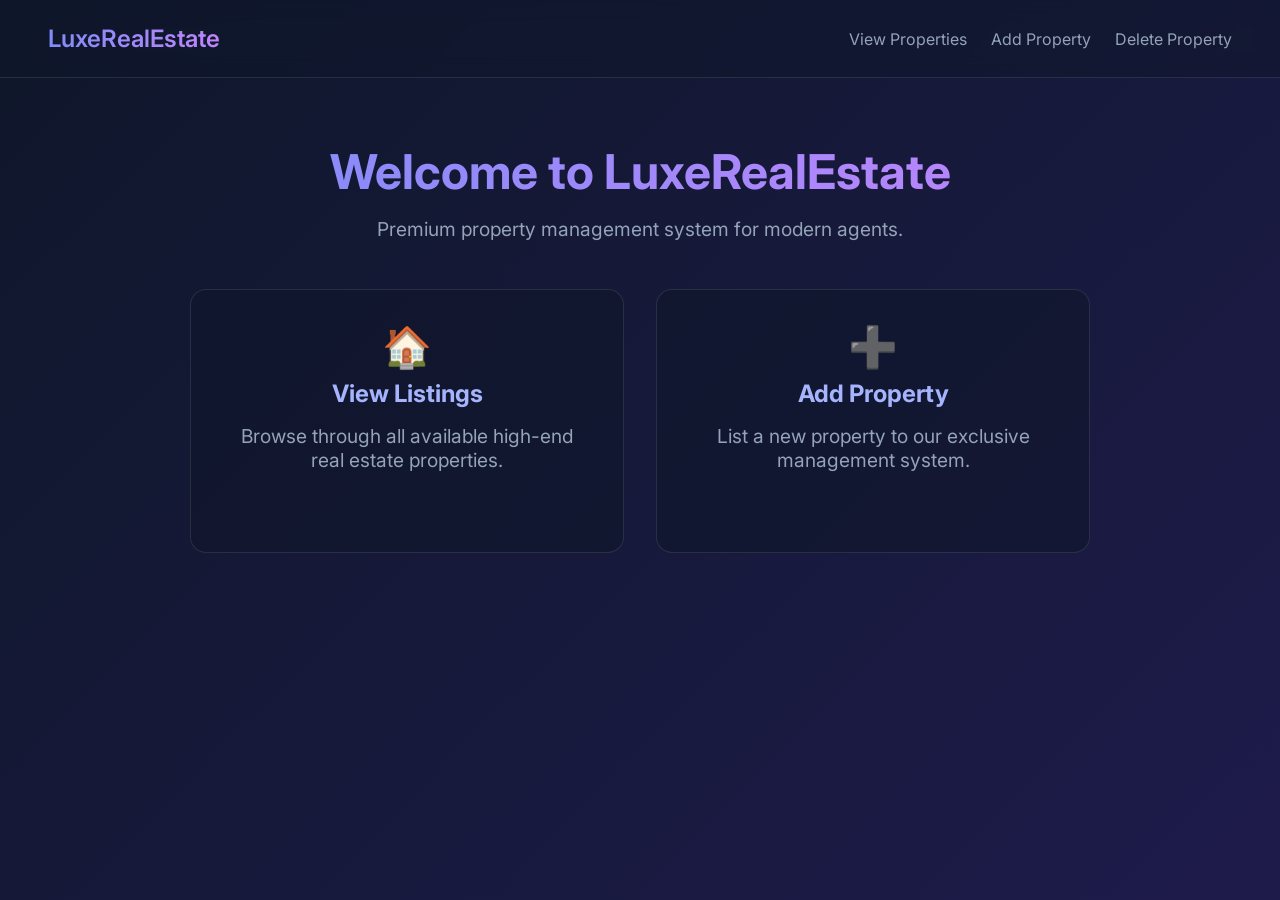
<file: PropertyApp/src/main/webapp/index.html>
<!DOCTYPE html>
<html lang="en">
<head>
    <meta charset="UTF-8">
    <meta name="viewport" content="width=device-width, initial-scale=1.0">
    <title>Home | LuxeRealEstate</title>
    <link rel="stylesheet" href="css/style.css">
    <style>
        .hero {
            text-align: center;
            padding: 4rem 2rem;
            animation: fadeIn 0.8s ease-out forwards;
        }
        .hero h1 {
            font-size: 3rem;
            margin-bottom: 1rem;
            background: linear-gradient(to right, #818cf8, #c084fc);
            -webkit-background-clip: text;
            -webkit-text-fill-color: transparent;
        }
        .hero p {
            color: var(--text-secondary);
            font-size: 1.2rem;
            margin-bottom: 3rem;
        }
        .action-cards {
            display: grid;
            grid-template-columns: repeat(auto-fit, minmax(250px, 1fr));
            gap: 2rem;
            max-width: 900px;
            margin: 0 auto;
        }
        .action-card {
            background: rgba(15, 23, 42, 0.6);
            border: 1px solid var(--border-color);
            border-radius: 16px;
            padding: 2rem;
            text-align: center;
            text-decoration: none;
            color: var(--text-primary);
            transition: all 0.3s ease;
        }
        .action-card:hover {
            transform: translateY(-10px);
            border-color: var(--accent-color);
            background: rgba(30, 41, 59, 0.8);
            box-shadow: 0 10px 20px rgba(0,0,0,0.4);
        }
        .action-card h3 {
            font-size: 1.5rem;
            margin-bottom: 1rem;
            color: #a5b4fc;
        }
    </style>
</head>
<body>
    <nav>
        <h1>LuxeRealEstate</h1>
        <div class="nav-links">
            <a href="viewProperties.html">View Properties</a>
            <a href="addProperty.html">Add Property</a>
            <a href="deleteProperty.html">Delete Property</a>
        </div>
    </nav>

    <div class="hero">
        <h1>Welcome to LuxeRealEstate</h1>
        <p>Premium property management system for modern agents.</p>

        <div class="action-cards">
            <a href="viewProperties.html" class="action-card">
                <h3 style="font-size: 2.5rem; margin-bottom: 0.5rem;">🏠</h3>
                <h3>View Listings</h3>
                <p>Browse through all available high-end real estate properties.</p>
            </a>
            <a href="addProperty.html" class="action-card">
                <h3 style="font-size: 2.5rem; margin-bottom: 0.5rem;">➕</h3>
                <h3>Add Property</h3>
                <p>List a new property to our exclusive management system.</p>
            </a>
        </div>
    </div>

    <script src="js/main.js"></script>
</body>
</html>
</file>
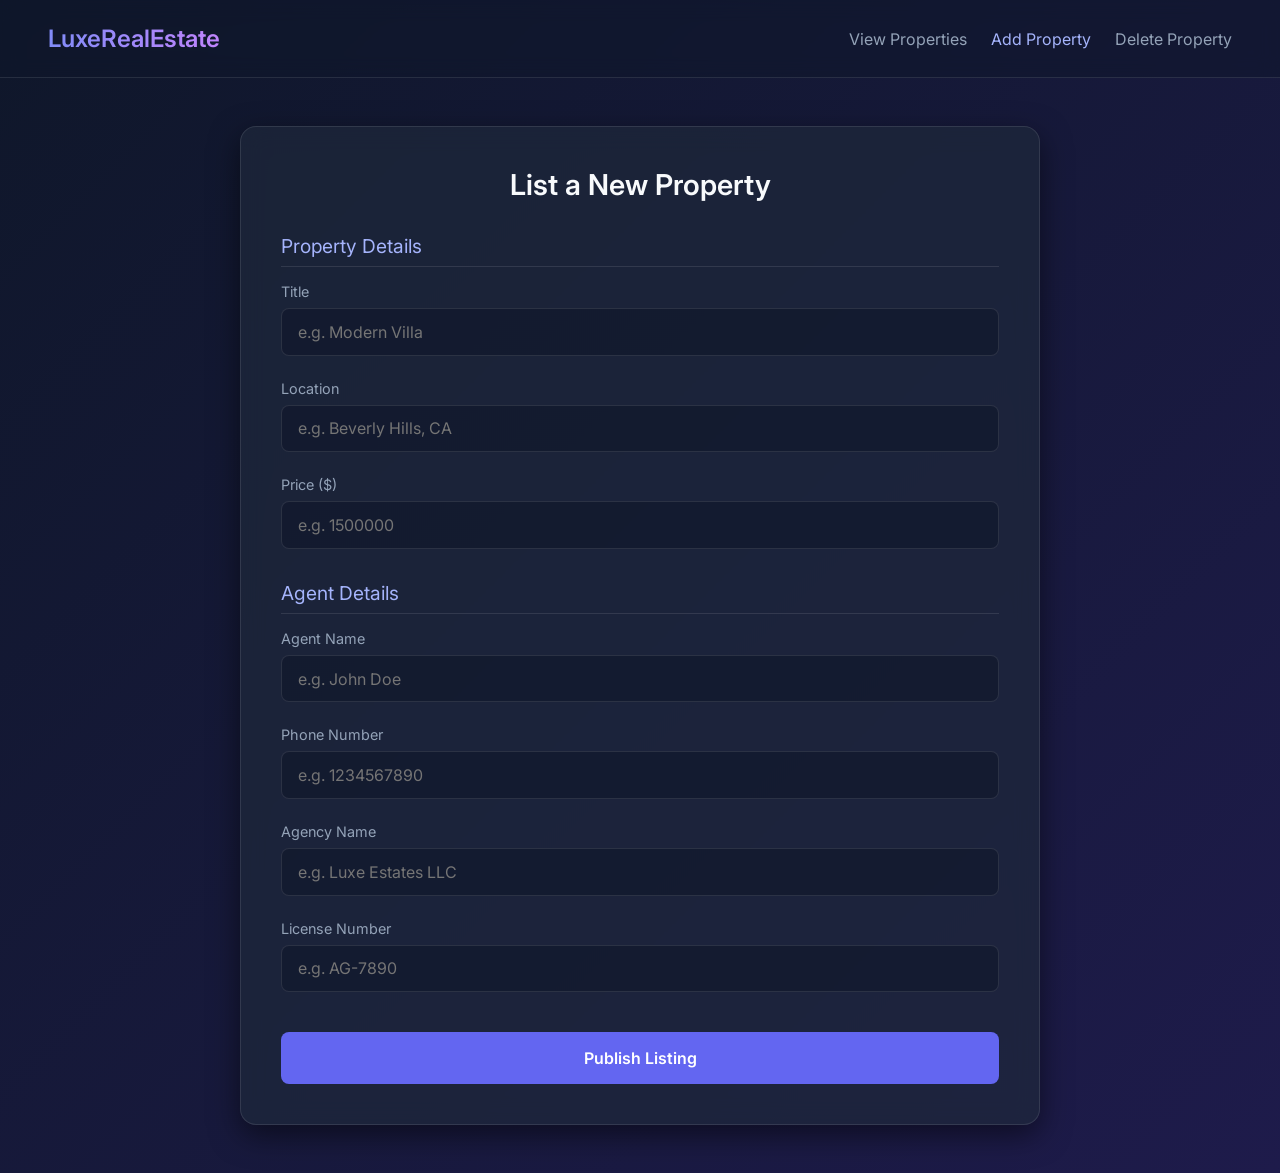
<file: PropertyApp/src/main/webapp/addProperty.html>
<!DOCTYPE html>
<html lang="en">
<head>
    <meta charset="UTF-8">
    <meta name="viewport" content="width=device-width, initial-scale=1.0">
    <title>Add Property | LuxeRealEstate</title>
    <link rel="stylesheet" href="css/style.css">
    <style>
        .section-title {
            margin-top: 2rem;
            margin-bottom: 1rem;
            font-size: 1.2rem;
            color: #a5b4fc;
            border-bottom: 1px solid var(--border-color);
            padding-bottom: 0.5rem;
        }
    </style>
</head>
<body>
    <nav>
        <h1>LuxeRealEstate</h1>
        <div class="nav-links">
            <a href="viewProperties.html">View Properties</a>
            <a href="addProperty.html" class="active">Add Property</a>
            <a href="deleteProperty.html">Delete Property</a>
        </div>
    </nav>

    <div class="container">
        <h2>List a New Property</h2>
        <form id="addForm" action="AddPropertyServlet" method="post">
            <div class="section-title">Property Details</div>
            <div class="form-group">
                <label for="title">Title</label>
                <input type="text" id="title" name="title" placeholder="e.g. Modern Villa" required>
            </div>
            <div class="form-group">
                <label for="location">Location</label>
                <input type="text" id="location" name="location" placeholder="e.g. Beverly Hills, CA" required>
            </div>
            <div class="form-group">
                <label for="price">Price ($)</label>
                <input type="number" step="0.01" min="0.01" id="price" name="price" placeholder="e.g. 1500000" required>
            </div>

            <div class="section-title">Agent Details</div>
            <div class="form-group">
                <label for="agentName">Agent Name</label>
                <input type="text" id="agentName" name="agentName" placeholder="e.g. John Doe" required>
            </div>
            <div class="form-group">
                <label for="phoneNumber">Phone Number</label>
                <input type="text" id="phoneNumber" name="phoneNumber" placeholder="e.g. 1234567890" pattern="\d{10}" title="Phone number must be exactly 10 digits" required>
            </div>
            <div class="form-group">
                <label for="agencyName">Agency Name</label>
                <input type="text" id="agencyName" name="agencyName" placeholder="e.g. Luxe Estates LLC" required>
            </div>
            <div class="form-group">
                <label for="licenseNumber">License Number</label>
                <input type="text" id="licenseNumber" name="licenseNumber" placeholder="e.g. AG-7890" required>
            </div>

            <button type="submit" style="margin-top: 1rem;">Publish Listing</button>
        </form>
    </div>

    <script src="js/main.js"></script>
</body>
</html>
</file>
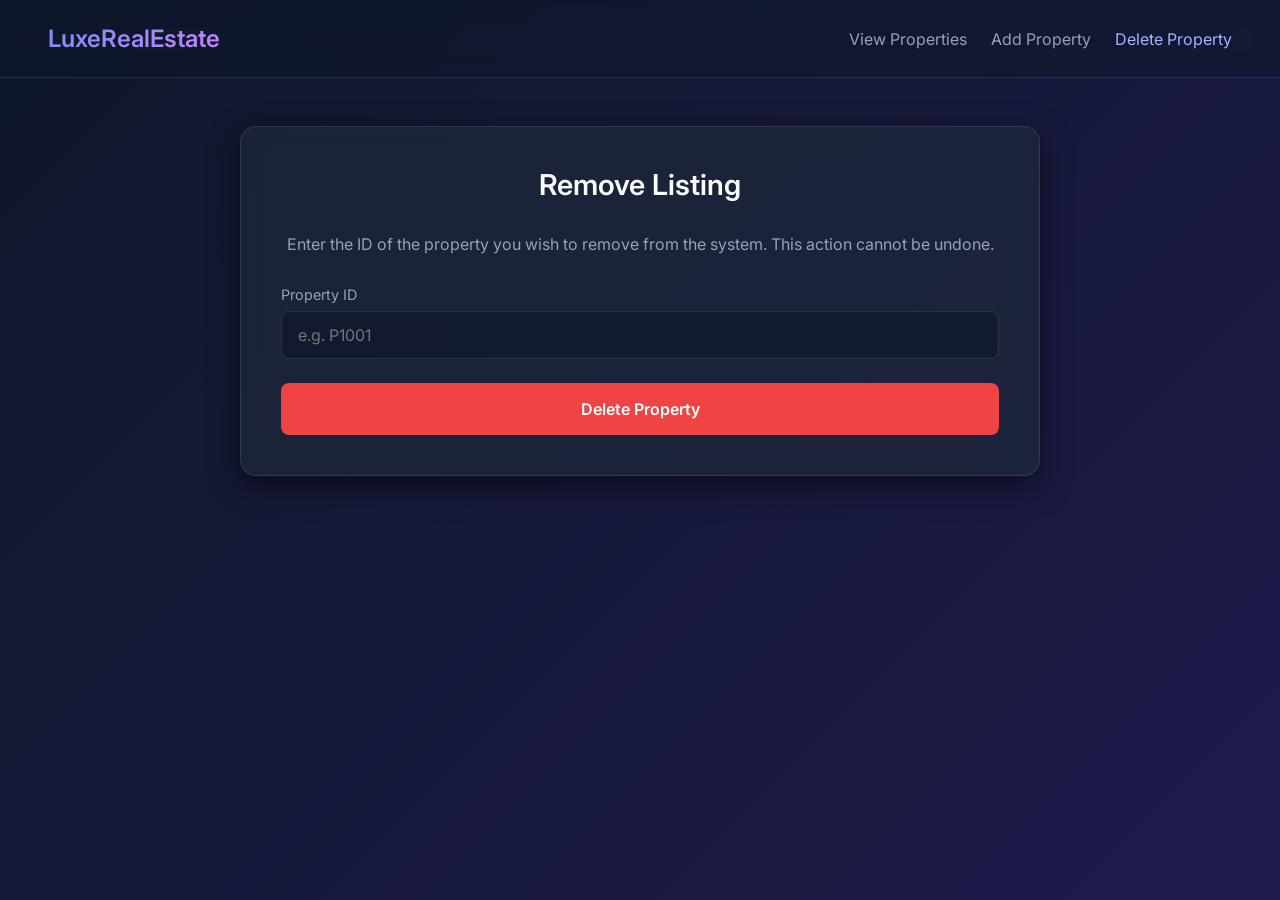
<file: PropertyApp/src/main/webapp/deleteProperty.html>
<!DOCTYPE html>
<html lang="en">
<head>
    <meta charset="UTF-8">
    <meta name="viewport" content="width=device-width, initial-scale=1.0">
    <title>Delete Property | LuxeRealEstate</title>
    <link rel="stylesheet" href="css/style.css">
</head>
<body>
    <nav>
        <h1>LuxeRealEstate</h1>
        <div class="nav-links">
            <a href="viewProperties.html">View Properties</a>
            <a href="addProperty.html">Add Property</a>
            <a href="deleteProperty.html" class="active">Delete Property</a>
        </div>
    </nav>

    <div class="container">
        <h2>Remove Listing</h2>
        <p style="text-align: center; color: var(--text-secondary); margin-bottom: 2rem;">
            Enter the ID of the property you wish to remove from the system. This action cannot be undone.
        </p>
        <form id="deleteForm" action="DeletePropertyServlet" method="post">
            <div class="form-group">
                <label for="prop-id">Property ID</label>
                <input type="text" id="prop-id" name="id" placeholder="e.g. P1001" required>
            </div>
            <button type="submit" class="danger">Delete Property</button>
        </form>
    </div>

    <script src="js/main.js"></script>
</body>
</html>
</file>
<file: PropertyApp/src/main/webapp/css/style.css>
@import url('https://fonts.googleapis.com/css2?family=Inter:wght@300;400;600&display=swap');

:root {
    --bg-color: #0f172a;
    --card-bg: rgba(30, 41, 59, 0.7);
    --text-primary: #f8fafc;
    --text-secondary: #94a3b8;
    --accent-color: #6366f1;
    --accent-hover: #4f46e5;
    --danger-color: #ef4444;
    --danger-hover: #dc2626;
    --input-bg: rgba(15, 23, 42, 0.6);
    --border-color: rgba(255, 255, 255, 0.1);
}

* {
    box-sizing: border-box;
    margin: 0;
    padding: 0;
    font-family: 'Inter', sans-serif;
}

body {
    background: linear-gradient(135deg, #0f172a 0%, #1e1b4b 100%);
    color: var(--text-primary);
    min-height: 100vh;
    display: flex;
    flex-direction: column;
    align-items: center;
}

/* Navbar */
nav {
    width: 100%;
    padding: 1.5rem 3rem;
    background: rgba(15, 23, 42, 0.5);
    backdrop-filter: blur(10px);
    border-bottom: 1px solid var(--border-color);
    display: flex;
    justify-content: space-between;
    align-items: center;
    position: sticky;
    top: 0;
    z-index: 100;
}

nav h1 {
    font-size: 1.5rem;
    font-weight: 600;
    background: linear-gradient(to right, #818cf8, #c084fc);
    -webkit-background-clip: text;
    -webkit-text-fill-color: transparent;
    margin: 0;
}

.nav-links {
    display: flex;
    gap: 1.5rem;
}

.nav-links a {
    color: var(--text-secondary);
    text-decoration: none;
    font-weight: 400;
    transition: color 0.3s ease;
}

.nav-links a:hover, .nav-links a.active {
    color: #a5b4fc;
}

/* Main Container */
.container {
    width: 100%;
    max-width: 800px;
    margin: 3rem auto;
    padding: 2.5rem;
    background: var(--card-bg);
    border-radius: 16px;
    box-shadow: 0 10px 30px rgba(0, 0, 0, 0.5);
    backdrop-filter: blur(12px);
    border: 1px solid var(--border-color);
    animation: fadeIn 0.5s ease-out forwards;
}

@keyframes fadeIn {
    from { opacity: 0; transform: translateY(20px); }
    to { opacity: 1; transform: translateY(0); }
}

h2 {
    margin-bottom: 2rem;
    font-size: 1.8rem;
    font-weight: 600;
    text-align: center;
}

/* Form Styles */
.form-group {
    margin-bottom: 1.5rem;
}

.form-group label {
    display: block;
    margin-bottom: 0.5rem;
    color: var(--text-secondary);
    font-size: 0.9rem;
}

.form-group input {
    width: 100%;
    padding: 0.8rem 1rem;
    background: var(--input-bg);
    border: 1px solid var(--border-color);
    border-radius: 8px;
    color: var(--text-primary);
    font-size: 1rem;
    outline: none;
    transition: all 0.3s ease;
}

.form-group input:focus {
    border-color: var(--accent-color);
    box-shadow: 0 0 0 3px rgba(99, 102, 241, 0.2);
}

button {
    width: 100%;
    padding: 1rem;
    background: var(--accent-color);
    color: white;
    border: none;
    border-radius: 8px;
    font-size: 1rem;
    font-weight: 600;
    cursor: pointer;
    transition: background 0.3s ease, transform 0.1s ease;
}

button:hover {
    background: var(--accent-hover);
}

button:active {
    transform: scale(0.98);
}

button.danger {
    background: var(--danger-color);
}

button.danger:hover {
    background: var(--danger-hover);
}

/* Property List Styles */
.property-list {
    display: grid;
    gap: 1.5rem;
}

.property-card {
    background: rgba(15, 23, 42, 0.8);
    border: 1px solid var(--border-color);
    border-radius: 12px;
    padding: 1.5rem;
    transition: transform 0.3s ease, box-shadow 0.3s ease;
}

.property-card:hover {
    transform: translateY(-5px);
    box-shadow: 0 10px 20px rgba(0,0,0,0.4);
    border-color: rgba(165, 180, 252, 0.5);
}

.property-card .header {
    display: flex;
    justify-content: space-between;
    align-items: center;
    margin-bottom: 1rem;
    padding-bottom: 0.5rem;
    border-bottom: 1px solid rgba(255, 255, 255, 0.05);
}

.property-card .title {
    font-size: 1.25rem;
    font-weight: 600;
    color: #a5b4fc;
}

.property-card .price {
    font-size: 1.2rem;
    font-weight: 600;
    color: #34d399;
}

.property-card .details {
    display: flex;
    flex-wrap: wrap;
    gap: 1rem;
    color: var(--text-secondary);
    font-size: 0.9rem;
}

.property-card .detail-item {
    display: flex;
    align-items: center;
    gap: 0.5rem;
}

.empty-state {
    text-align: center;
    padding: 3rem;
    color: var(--text-secondary);
}
</file>
